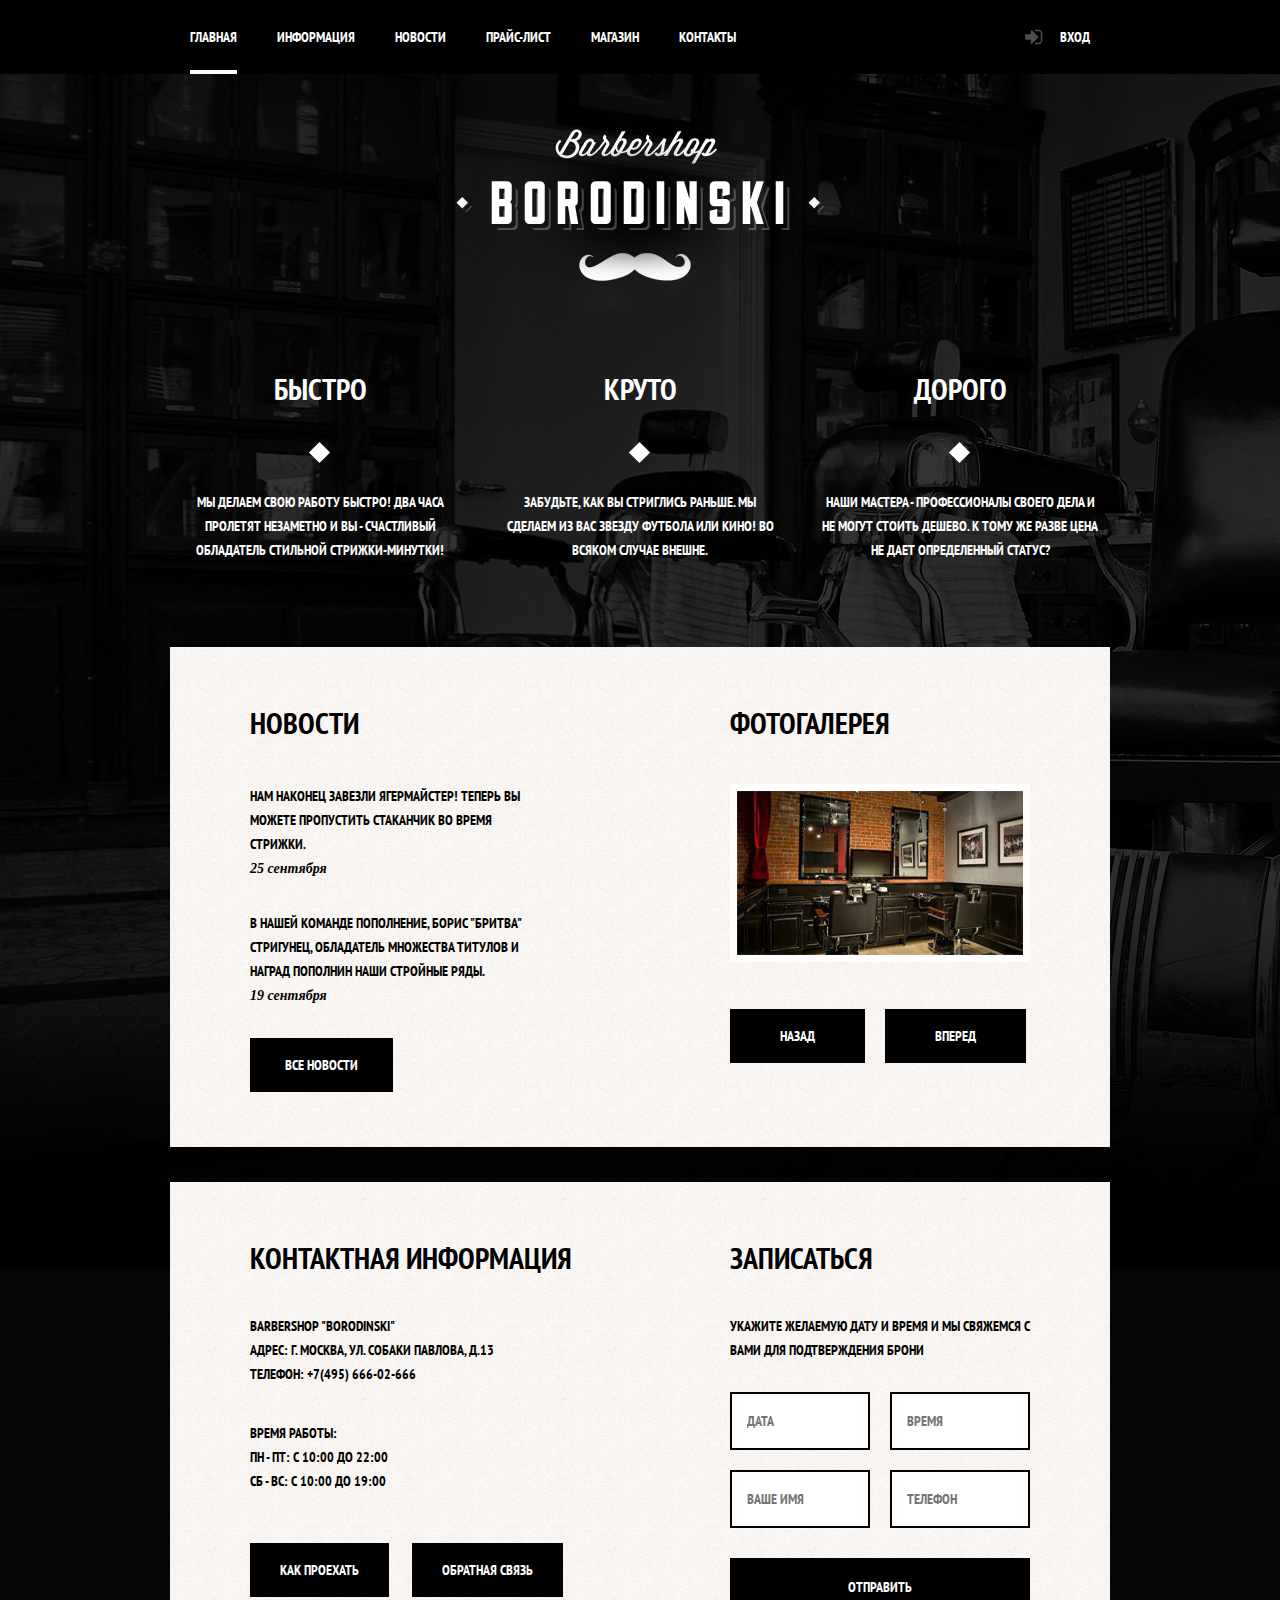
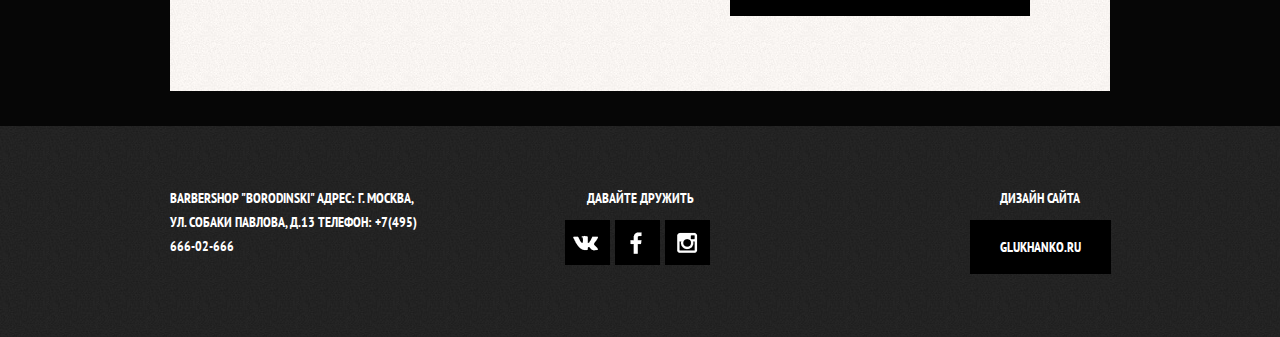
<file: index.html>
<!DOCTYPE html>
<html lang="ru">
<head>
  <meta charset="UTF-8">
  <meta http-equiv="X-UA-Compatible" content="IE=edge" />
  <title>Barbershop</title>
  <link rel="stylesheet" href="css/style.css">
  <link href="https://fonts.googleapis.com/css?family=PT+Sans+Narrow:400,700&subset=latin,cyrillic" rel="stylesheet" type="text/css">
  <link rel="icon" type="image/x-icon" href="favicon.ico">
</head>
<body>
  <header class="header">
    
      
     <div class="header__container clearfix">
       <nav class="header__menu">
             <ul>
               <li class="btn btn--active">Главная</li>
               <li ><a class="btn" href="#">Информация</a></li>
               <li><a class="btn" href="#">Новости</a></li>
               <li><a class="btn" href="price.html">Прайс-лист</a></li>
               <li><a class="btn" href="shop.html">Магазин</a></li>
               <li><a class="btn" href="#">Контакты</a></li>
             </ul>
           </nav>
           
           <div class="header__userblock">
             <a class="btn" href="#">Вход</a>
           </div>
    </div>
      
    <div class="login">
      <div class="login__title">
        Личный кабинет
      </div>
      <p>
        Введите пожалуйста свой логин и пароль<br>
        если вы забыли пароль
      </p>
      <form action="/" class="login__form" method="post">
        <input class="login__user-pass" type="text" placeholder="Логин">
        <input class="login__user-pass" type="password" placeholder="Пароль">
        <input type="checkbox" id="remember">
        <label class="login__checkbox" for="remember">Запомните меня</label>
        <a href="#">Я забыл пароль</a>
        <input class="btn" type="submit" value="Войти">
      </form>
      <div class="login__close" id="close"></div>
    </div>
        
  </header>
  
  
  
  <main class="content">
    
    
    <div class="content__container">
          <a href="index.html"><img src="img/logo.png" alt="Barbershop" class="content__logo" width="368" height="204"></a>
          
           
          <div class="content__features clearfix">
            
             <div class="content__features-item">
              <div class="content__features-title">
                Быстро
              </div>
              <p>
                Мы делаем свою работу быстро! 
                Два часа пролетят незаметно и вы - счастливый
                обладатель стильной стрижки-минутки!
              </p>
            </div>
            
             <div class="content__features-item">
              <div class="content__features-title">
                Круто
              </div>
              <p>
                Забудьте, как вы стриглись раньше.
                Мы сделаем из вас звезду футбола или кино!
                Во всяком случае внешне.
              </p>
            </div>
            
             <div class="content__features-item">
              <div class="content__features-title">
                Дорого
              </div>
              <p>
                Наши мастера - профессионалы своего дела и
                не могут стоить дешево. К тому же разве цена
                не дает определенный статус?
              </p>
            </div>
            
          </div>
          
          
          <div class="content__block clearfix">
            <div class="news">
              <h2 class="news__title">
                Новости
              </h2>
              <ul class="news__list">
                <li>
                  <a href="#">
                    Нам наконец завезли ягермайстер! Теперь вы
                    можете пропустить стаканчик во время стрижки.<br>
                    <i>25 сентября</i>
                  </a>
                </li>
                <li>
                  <a href="#">
                    В нашей команде пополнение, Борис "Бритва"
                    Стригунец, обладатель множества титулов
                    и наград пополнин наши стройные ряды.<br>
                    <i>19 сентября</i>
                  </a>
                </li>
              </ul>
              <a href="#" class="btn">Все новости</a>
            </div>
            
            <div class="gallery">
              <h2 class="gallery__title">
                Фотогалерея
              </h2>
              <a href="#"><img src="img/photo-gallery.jpg" alt="gallery" width="286" height="164"></a>
              <button class="btn" name="back">Назад</button>
              <button class="btn" name="forward">Вперед</button>
            </div>  
          </div>
          
          
          <div class="content__block clearfix">
            
             <div class="contacts">
              <h2 class="contacts__title">
                Контактная информация
              </h2>
              <p class="address">
                Barbershop "Borodinski"<br>
                Адрес: г. Москва, ул. Собаки Павлова, д.13<br>
                Телефон: +7(495) 666-02-666
              </p>
              <p class="contacts__time-work">
                Время работы:<br>
                Пн - Пт: с 10:00 до 22:00<br>
                Сб - Вс: с 10:00 до 19:00
              </p>
              <a href="#" class="btn">Как проехать</a>
              <a href="#" class="btn">Обратная связь</a>
            </div>
            
            <div class="register">
              <h2 class="register__title">
                Записаться
              </h2>
              <p>
                Укажите желаемую дату и время и мы свяжемся с вами для подтверждения брони
              </p>
              <form class="register__form" action="/" method="post">
                <input type="text" class="register__input" name="date" placeholder="Дата">
                <input type="text" class="register__input" name="time" placeholder="Время">
                <input type="text" class="register__input" name="name" placeholder="Ваше имя">
                <input type="text" class="register__input" name="phone" placeholder="Телефон">
                <input type="submit" class="btn" value="Отправить">
              </form>
            </div>
          </div>
    </div>
    
  </main>
  
  
  
  
  <footer class="footer">
  
    <div class="footer__container clearfix">
      <p class="address">
              Barbershop "Borodinski"
              Адрес: г. Москва, ул. Собаки Павлова, д.13
              Телефон: +7(495) 666-02-666
          </p>
          
          <div class="footer__social">
            <p class="footer_title">Давайте дружить</p>
            <a href="#" class="btn"><i class="footer__social-vk">vk.com</i></a>
            <a href="#" class="btn"><i class="footer__social-fb">facebook.com</i></a>
            <a href="#" class="btn"><i class="footer__social-inst">instagram.com</i></a>
          </div>
          
          <div class="footer__design">
            <p class="footer__design">
              Дизайн сайта
            </p>
            <a href="#" class="btn">glukhanko.ru</a>
          </div>
    </div>
  </footer>

  <!--модальное окно-->
  <script>
    var link = document.querySelector(".header__userblock a");
    var modal = document.querySelector(".login");
    var close = document.querySelector("#close");

    link.addEventListener("click", function(event){
      event.preventDefault();
      modal.classList.add("login--show");
    });

    close.addEventListener("click", function(event){
      event.preventDefault();
      modal.classList.remove("login--show");
    })



  </script>
</body>
</html>
</file>
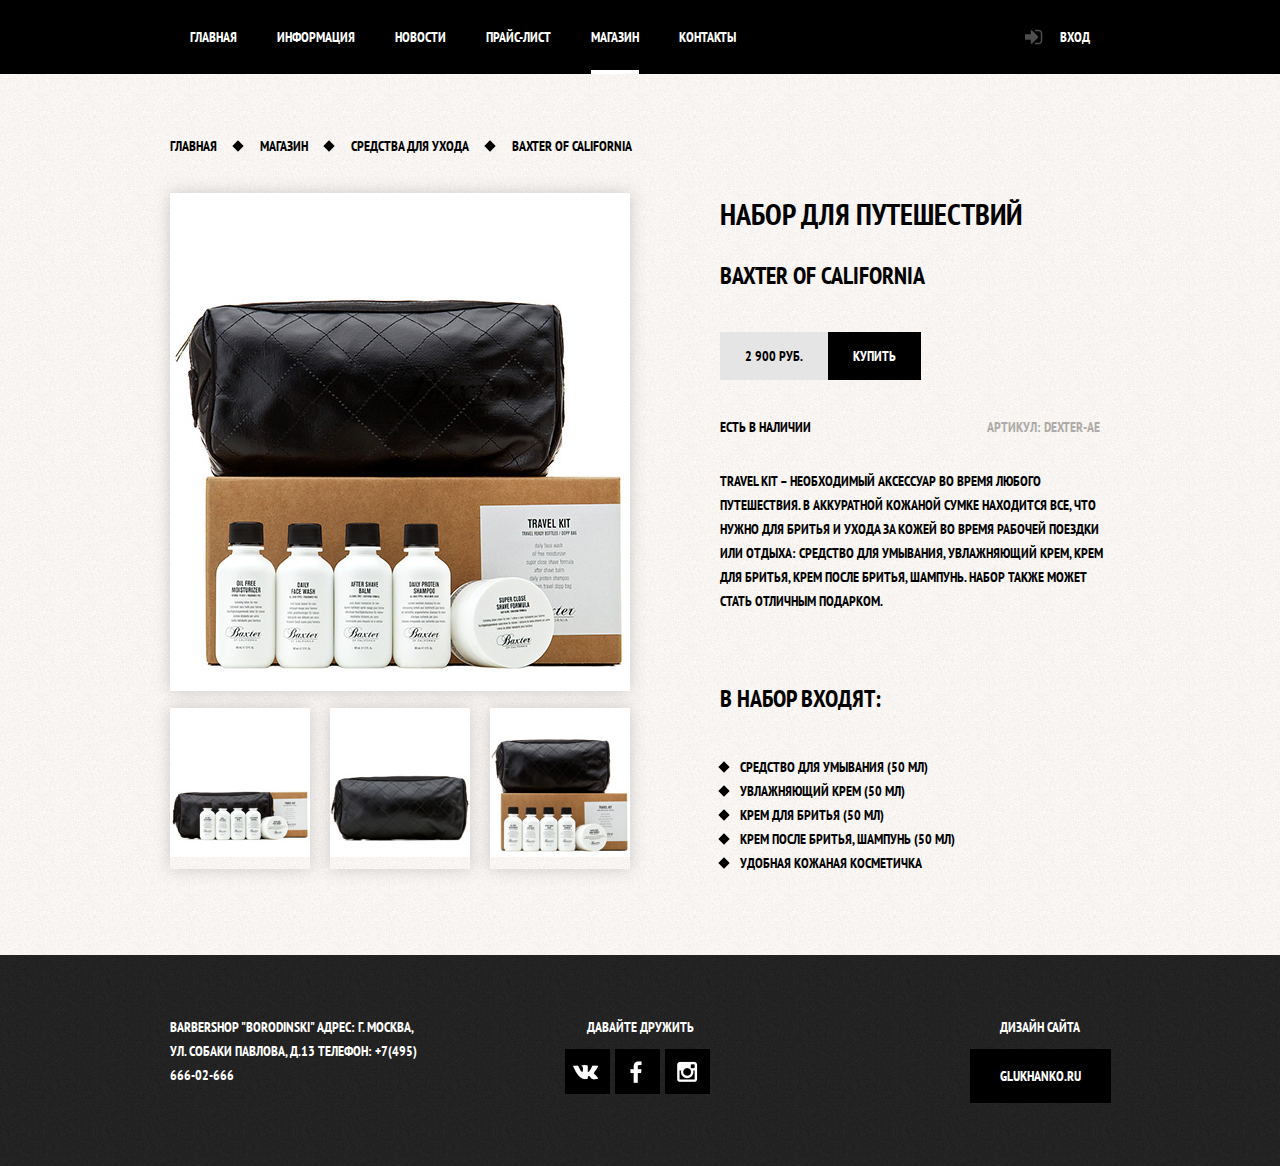
<file: item7.html>
<!DOCTYPE html>
<html lang="ru">
<head>
  <meta charset="UTF-8">
  <meta http-equiv="X-UA-Compatible" content="IE=edge" />
  <title>Магазин</title>
  <link rel="stylesheet" href="css/style.css">
  <link href="https://fonts.googleapis.com/css?family=PT+Sans+Narrow:400,700&subset=latin,cyrillic" rel="stylesheet" type="text/css">
  <link rel="icon" type="image/x-icon" href="favicon.ico">
</head>
<body class="inner-page">
  <header class="header">
    
      
     <div class="header__container clearfix">
       <nav class="header__menu">
             <ul>
               <li><a class="btn" href="index.html">Главная</a></li>
               <li ><a class="btn" href="#">Информация</a></li>
               <li><a class="btn" href="#">Новости</a></li>
               <li><a class="btn" href="price.html">Прайс-лист</a></li>
               <li class="btn btn--active">Магазин</li>
               <li><a class="btn" href="#">Контакты</a></li>
             </ul>
           </nav>
           
           <div class="header__userblock">
             <a class="btn" href="#">Вход</a>
           </div>
    </div>
      
    <div class="login">
      <div class="login__title">
        Личный кабинет
      </div>
      <p>
        Введите пожалуйста свой логин и пароль<br>
        если вы забыли пароль
      </p>
      <form action="/" class="login__form" method="post">
        <input class="login__user-pass" type="text" placeholder="Логин">
        <input class="login__user-pass" type="password" placeholder="Пароль">
        <input type="checkbox" id="remember">
        <label class="login__checkbox" for="remember">Запомните меня</label>
        <a href="#">Я забыл пароль</a>
        <input class="btn" type="submit" value="Войти">
      </form>
      <div class="login__close" id="close"></div>
    </div>
        
  </header>
  
  <section class="item7">
    <div class="item__container clearfix">
      <ul class="breadcrumbs">
          <li class="breadcrumbs__item"><a href="index.html">Главная</a></li>
          <li class="breadcrumbs__item"><a href="shop.html">Магазин</a></li>
          <li class="breadcrumbs__item"><a href="shop.html">Средства для ухода</a></li>
          <li class="breadcrumbs__item breadcrumbs__item--active">Baxter of California</li>
        </ul>
        
        <div class="item__images">
          <img class="item__images-big" src="../img/picture-item1-1.jpg" alt="" width="460" height="498">
          <a class="item__images-small" href="#">
            <img src="../img/picture-item1-2.jpg" alt="" width="140" height="149">
          </a>
            <a class="item__images-small" href="#">
            <img src="../img/picture-item1-3.jpg" alt="" width="140" height="149">
          </a>
          <a class="item__images-small" href="#">
            <img src="../img/picture-item1-4.jpg" alt="" width="140" height="149">
          </a>
        </div>
        
        <div class="item__descript">
          <h2 class="item__descript-title1">
            Набор для путешествий
          </h2>
          
          <h3 class="item__descript-title2">
            Baxter of California
          </h3>
          
          <div class="item__descript-buy clearfix">
            <div class="item__descript-buy-price">
              2 900 руб.
            </div>
            <button class="item__descript-buy-btn btn">Купить</button>
          </div>
          
          <div class="item__descript-goods-info clearfix">
            <span class="item__descript-available">
              Есть в наличии
            </span>
            <span class="item__descript-vendor-code">
              Артикул: Dexter-ae
            </span>
          </div>
          
          <p class="item__descript-about">
            Travel Kit – необходимый аксессуар во время любого путешествия. В аккуратной кожаной сумке находится все, что нужно для бритья и ухода за кожей во время рабочей поездки или отдыха: средство для умывания, увлажняющий крем, крем для бритья, крем после бритья, шампунь. Набор также может стать отличным подарком.
          </p>
          
          <p class="item__descript-complect">
            <h3 class="item__descript-title2">
              В набор входят:
            </h3>
            
            <ul class="item__descript-list">
              <li>Средство для умывания (50 мл)</li>
              <li>Увлажняющий крем (50 мл)</li>
              <li>Крем для бритья (50 мл)</li>
              <li>Крем после бритья, шампунь (50 мл)</li>
              <li>Удобная кожаная косметичка</li>
            </ul>
          </p>
        </div>
    </div>
  </section>
  
  <footer class="footer">
  
    <div class="footer__container clearfix">
      <p class="address">
              Barbershop "Borodinski"
              Адрес: г. Москва, ул. Собаки Павлова, д.13
              Телефон: +7(495) 666-02-666
          </p>
          
          <div class="footer__social">
            <p class="footer_title">Давайте дружить</p>
            <a href="#" class="btn"><i class="footer__social-vk">vk.com</i></a>
            <a href="#" class="btn"><i class="footer__social-fb">facebook.com</i></a>
            <a href="#" class="btn"><i class="footer__social-inst">instagram.com</i></a>
          </div>
          
          <div class="footer__design">
            <p class="footer__design">
              Дизайн сайта
            </p>
            <a href="#" class="btn">glukhanko.ru</a>
          </div>
    </div>
</footer> 
</body>
</html>
</file>
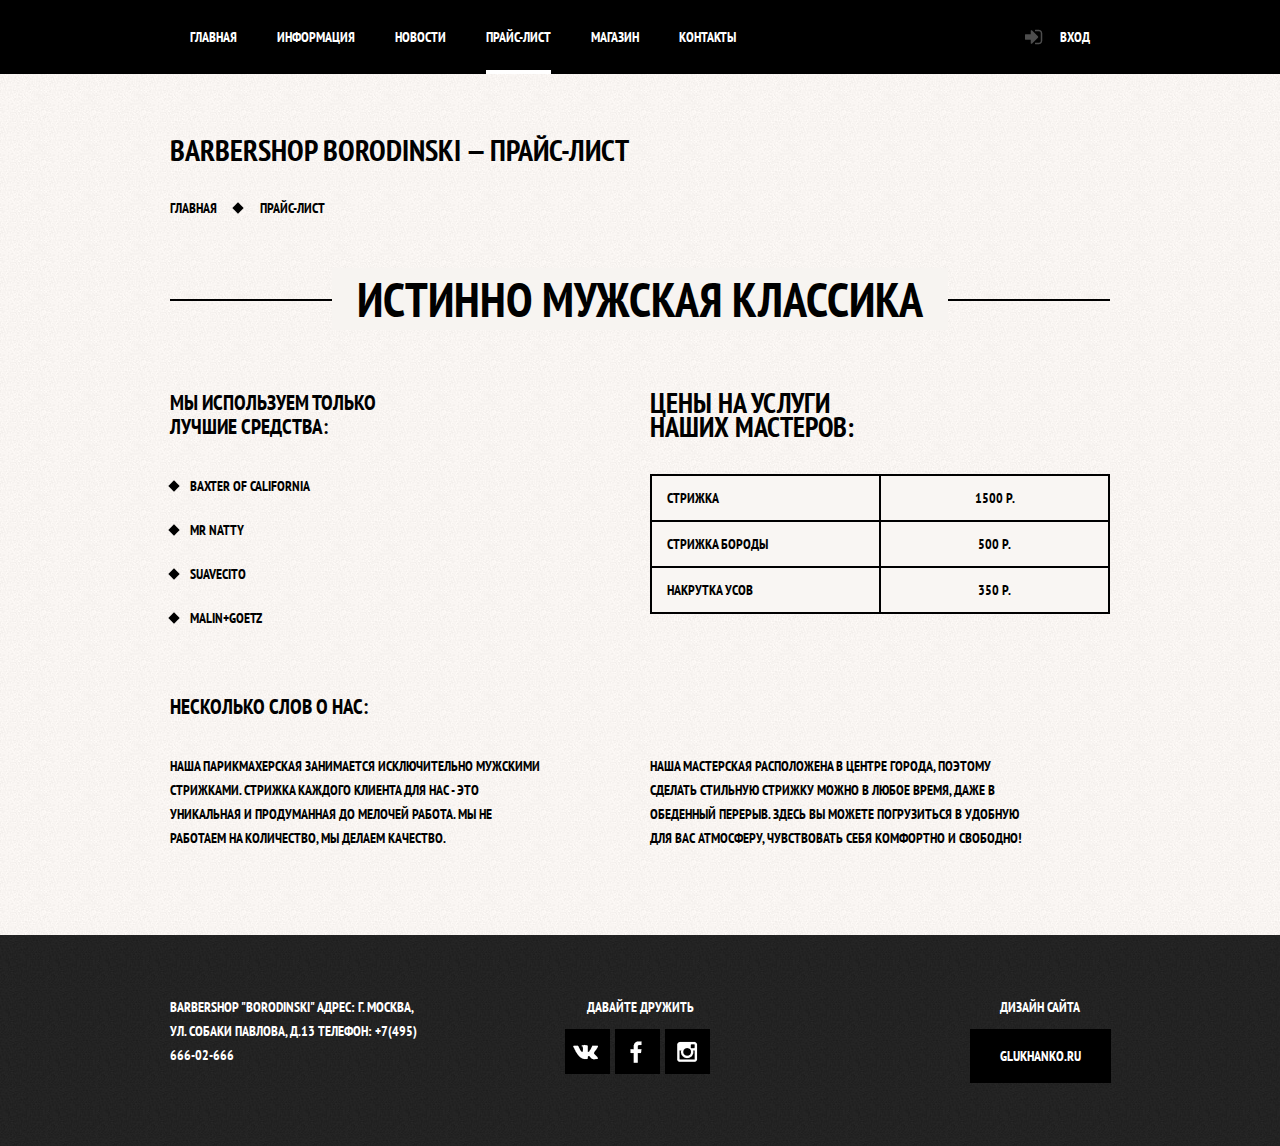
<file: price.html>
<!DOCTYPE html>
<html lang="ru">
<head>
  <meta charset="UTF-8">
  <meta http-equiv="X-UA-Compatible" content="IE=edge" />
  <title>Прайс-лист</title>
  <link rel="stylesheet" href="css/style.css">
  <link href="https://fonts.googleapis.com/css?family=PT+Sans+Narrow:400,700&subset=latin,cyrillic"
  rel="stylesheet" type="text/css">
  <link rel="icon" type="image/x-icon" href="favicon.ico">
</head>
<body class="inner-page">
  <header class="header">
    
      
     <div class="header__container clearfix">
       <nav class="header__menu">
             <ul>
               <li><a class="btn" href="index.html">Главная</a></li>
               <li ><a class="btn" href="#">Информация</a></li>
               <li><a class="btn" href="#">Новости</a></li>
               <li class="btn btn--active">Прайс-лист</li>
               <li><a class="btn" href="shop.html">Магазин</a></li>
               <li><a class="btn" href="#">Контакты</a></li>
             </ul>
           </nav>
           
           <div class="header__userblock">
             <a class="btn" href="#">Вход</a>
           </div>
    </div>
      
    <div class="login">
      <div class="login__title">
        Личный кабинет
      </div>
      <p>
        Введите пожалуйста свой логин и пароль<br>
        если вы забыли пароль
      </p>
      <form action="/" class="login__form" method="post">
        <input class="login__user-pass" type="text" placeholder="Логин">
        <input class="login__user-pass" type="password" placeholder="Пароль">
        <input type="checkbox" id="remember">
        <label class="login__checkbox" for="remember">Запомните меня</label>
        <a href="#">Я забыл пароль</a>
        <input class="btn" type="submit" value="Войти">
      </form>
      <div class="login__close" id="close"></div>
    </div>
        
  </header>
  
  <div class="price__content">
    
    <div class="price__container">
      <header class="price__content-header">
        <h2 class="price__content-header-title">
          Barbershop Borodinski &mdash; прайс-лист
        </h2>
        <ul class="breadcrumbs">
          <li class="breadcrumbs__item"><a href="index.html">Главная</a></li>
          <li class="breadcrumbs__item breadcrumbs__item--active">Прайс-лист</li>
        </ul>
      </header>
      
      <section class="price__content-main clearfix">
        <div class="price__content-main-title">
          <h2>Истинно мужская классика</h2>
        </div>
        <div class="price__content-main-left">
          <h2 class="price__content-main-subtitle">
            Мы используем только<br>
            лучшие средства:
          </h2>
          <ul class="price__content-main-list">
            <li>Baxter of California</li>
            <li>Mr Natty</li>
            <li>Suavecito</li>
            <li>Malin+Goetz</li>  
          </ul>
        </div>
        <div class="price__content-main-right">
          <h1 class="price__content-main-subtitle">
            Цены на услуги<br>
            наших мастеров:
          </h1>
          <table class="price__content-main-price">
            <tr>
              <td>стрижка</td>
              <td>1500 р.</td>
            </tr>
            <tr>
              <td>стрижка бороды</td>
              <td>500 р.</td>
            </tr>
            <tr>
              <td>накрутка усов</td>
              <td>350 р.</td>
            </tr>
          </table>
        </div>
        <div class="price__content-main-aboutus clearfix">
          <h2 class="price__content-main-subtitle">
            Несколько слов о нас:
          </h2>
          <p>
            Наша парикмахерская занимается исключительно мужскими стрижками. Стрижка каждого клиента для нас - это уникальная и продуманная до мелочей работа. Мы не работаем на количество, мы делаем качество.
          </p>
          <p>
            Наша мастерская расположена в центре города, поэтому сделать стильную стрижку можно в любое время, даже в обеденный перерыв. Здесь вы можете погрузиться в удобную для вас атмосферу, чувствовать себя комфортно и свободно!
          </p>
        </div>
      </section>
    </div>
    
  </div>
  
  <footer class="footer">
  
    <div class="footer__container clearfix">
      <p class="address">
              Barbershop "Borodinski"
              Адрес: г. Москва, ул. Собаки Павлова, д.13
              Телефон: +7(495) 666-02-666
          </p>
          
          <div class="footer__social">
            <p class="footer_title">Давайте дружить</p>
            <a href="#" class="btn"><i class="footer__social-vk">vk.com</i></a>
            <a href="#" class="btn"><i class="footer__social-fb">facebook.com</i></a>
            <a href="#" class="btn"><i class="footer__social-inst">instagram.com</i></a>
          </div>
          
          <div class="footer__design">
            <p class="footer__design">
              Дизайн сайта
            </p>
            <a href="#" class="btn">glukhanko.ru</a>
          </div>
    </div>
</footer> 
</body>
</html>
</file>
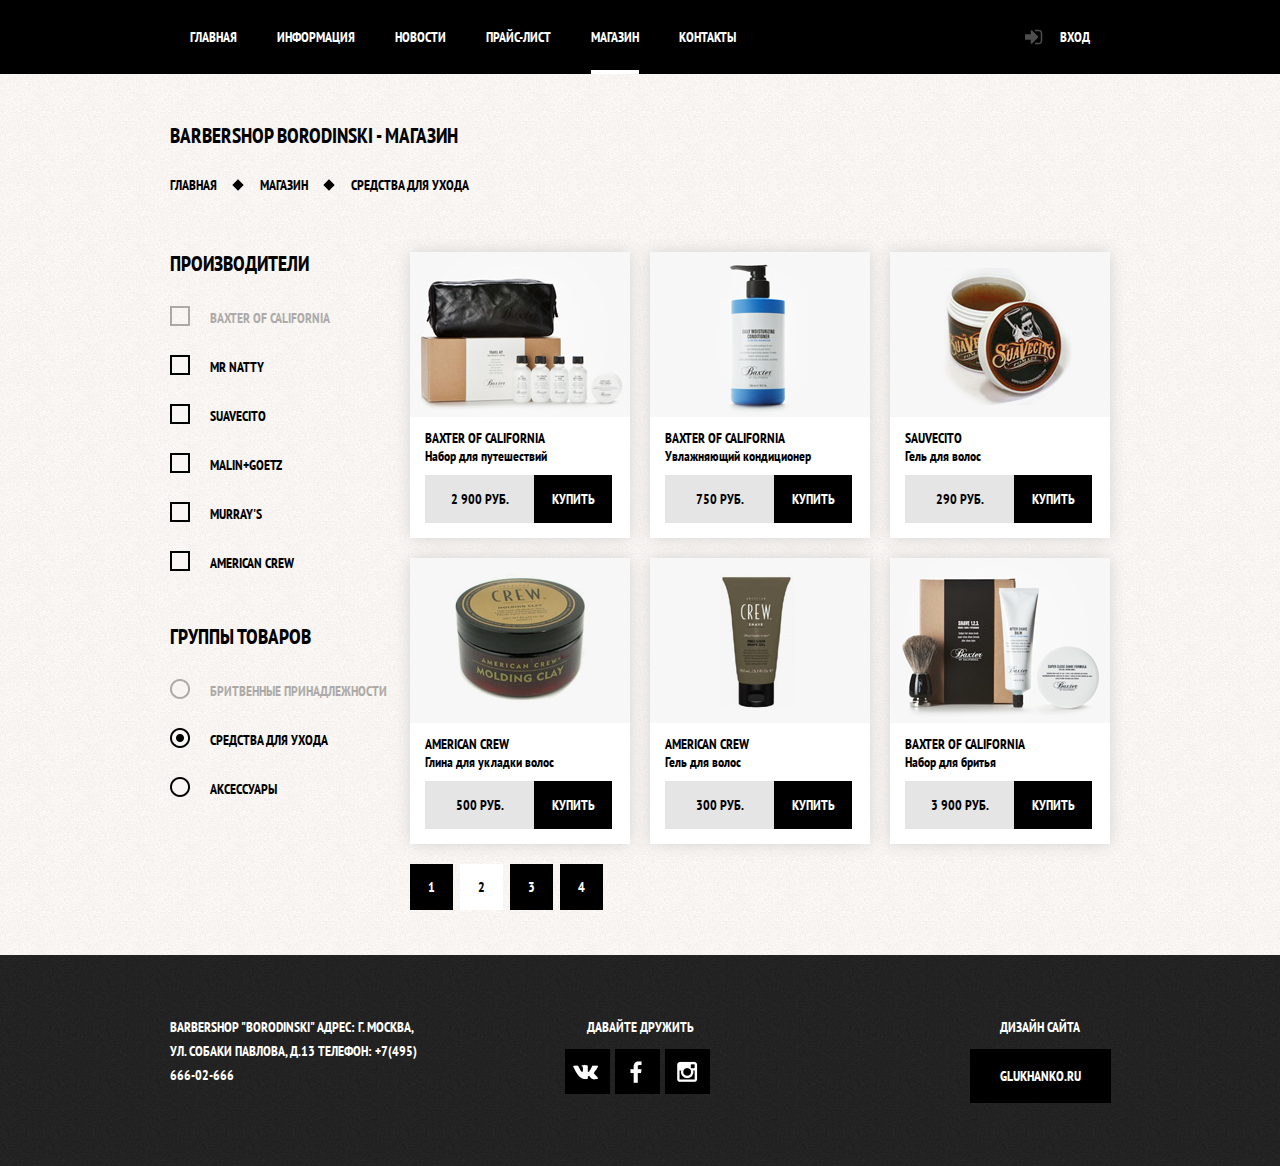
<file: shop.html>
<!DOCTYPE html>
<html lang="ru">
<head>
  <meta charset="UTF-8">
  <meta http-equiv="X-UA-Compatible" content="IE=edge" />
  <title>Магазин</title>
  <link rel="stylesheet" href="css/style.css">
  <link href="https://fonts.googleapis.com/css?family=PT+Sans+Narrow:400,700&subset=latin,cyrillic" rel="stylesheet" type="text/css">
  <link rel="icon" type="image/x-icon" href="favicon.ico">
</head>
<body class="inner-page">
  <header class="header">
    
      
     <div class="header__container clearfix">
       <nav class="header__menu">
             <ul>
               <li><a class="btn" href="index.html">Главная</a></li>
               <li ><a class="btn" href="#">Информация</a></li>
               <li><a class="btn" href="#">Новости</a></li>
               <li><a class="btn" href="price.html">Прайс-лист</a></li>
               <li class="btn btn--active">Магазин</li>
               <li><a class="btn" href="#">Контакты</a></li>
             </ul>
           </nav>
           
           <div class="header__userblock">
             <a class="btn" href="#">Вход</a>
           </div>
    </div>
      
    <div class="login">
      <div class="login__title">
        Личный кабинет
      </div>
      <p>
        Введите пожалуйста свой логин и пароль<br>
        если вы забыли пароль
      </p>
      <form action="/" class="login__form" method="post">
        <input class="login__user-pass" type="text" placeholder="Логин">
        <input class="login__user-pass" type="password" placeholder="Пароль">
        <input type="checkbox" id="remember">
        <label class="login__checkbox" for="remember">Запомните меня</label>
        <a href="#">Я забыл пароль</a>
        <input class="btn" type="submit" value="Войти">
      </form>
      <div class="login__close" id="close"></div>
    </div>
        
  </header>
  
  <div class="shop-content">
   
    <div class="shop__container clearfix">
      <header class="shop-content__header">
        <h2 class="shop-content__header-title">
          Barbershop Borodinski - Магазин
        </h2>
        <ul class="breadcrumbs">
          <li class="breadcrumbs__item"><a href="index.html">Главная</a></li>
          <li class="breadcrumbs__item"><a href="shop.html">Магазин</a></li>
          <li class="breadcrumbs__item breadcrumbs__item--active">Средства для ухода</li>
        </ul>
      </header>
      <form class="shop-content__filter" action="/" method="post">
        <div class="shop-content__filter-item">
          <h2 class="shop-content__filter-title">
            Производители
          </h2>
          <input type="checkbox" name="baxter" id="baxter" disabled>
          <label class="shop-content__filter-checkbox" for="baxter">Baxter of California</label>
          
          <input type="checkbox" name="mrnatty" id="mrnatty">
          <label class="shop-content__filter-checkbox" for="mrnatty">Mr Natty</label>
          
          <input type="checkbox" name="suavecito" id="suavecito">
          <label class="shop-content__filter-checkbox" for="suavecito">Suavecito</label>
          
          <input type="checkbox" name="malingoetz" id="malingoetz">
          <label class="shop-content__filter-checkbox" for="malingoetz">Malin+Goetz</label>
          
          <input type="checkbox" name="murrays" id="murrays">
          <label class="shop-content__filter-checkbox" for="murrays">Murray's</label>
          
          <input type="checkbox" name="americancrew" id="americancrew">
          <label class="shop-content__filter-checkbox" for="americancrew">American crew</label>
        </div>
        
        
        <div class="shop-content__filter-item">
          <h2 class="shop-content__filter-title">
            Группы товаров
          </h2>
          <input type="radio" name="goods-group" value="group1" id="group1" disabled>
          <label class="shop-content__filter-radio" for="group1">Бритвенные принадлежности</label>
          
          <input type="radio" name="goods-group" value="group2" id="group2" checked>
          <label class="shop-content__filter-radio" for="group2">Средства для ухода</label>
          
          <input type="radio" name="goods-group" value="group3" id="group3">
          <label class="shop-content__filter-radio" for="group3">Аксессуары</label>
        </div>
      </form>
      
      
      <div class="shop-content__items">
       
        <div class="shop-content__item">
          <a href="item7.html">
            <img src="../img/picture-shop-item1.jpg" alt="item1" width="220" height="165">
          </a>
          <div class="shop-content__item-text clearfix">
            <a href="item7.html"><h2>Baxter of California</h2></a>
            <a href="#"><p>Набор для путешествий</p></a>
            <div class="shop-content__item-price">
              2 900 руб.
            </div>
            <button class="btn">Купить</button>
          </div>
        </div>
        
       
        <div class="shop-content__item">
          <a href="#"><img src="../img/picture-shop-item2.jpg" alt="item1" width="220" height="165"></a>
          <div class="shop-content__item-text clearfix">
            <a href="#"><h2>Baxter of California</h2></a>
            <a href="#"><p>Увлажняющий кондиционер </p></a>
            <div class="shop-content__item-price">
              750 руб.
            </div>
            <button class="btn">Купить</button>
          </div>
        </div>
        
       
        <div class="shop-content__item">
          <a href="#"><img src="../img/picture-shop-item3.jpg" alt="item1" width="220" height="165"></a>
          <div class="shop-content__item-text clearfix">
            <a href="#"><h2>Sauvecito</h2></a>
            <a href="#"><p>Гель для волос</p></a>
            <div class="shop-content__item-price">
              290 руб.
            </div>
            <button class="btn">Купить</button>
          </div>
        </div>
        
        <div class="shop-content__item">
          <a href="#"><img src="../img/picture-shop-item4.jpg" alt="item1" width="220" height="165"></a>
          <div class="shop-content__item-text clearfix">
            <a href="#"><h2>American crew</h2></a>
            <a href="#"><p>Глина для укладки волос </p></a>
            <div class="shop-content__item-price">
              500 руб.
            </div>
            <button class="btn">Купить</button>
          </div>
        </div>
       
        <div class="shop-content__item">
          <a href="#"><img src="../img/picture-shop-item5.jpg" alt="item1" width="220" height="165"></a>
          <div class="shop-content__item-text clearfix">
            <a href="#"><h2>American crew</h2></a>
            <a href="#"><p>Гель для волос</p></a>
            <div class="shop-content__item-price">
              300 руб.
            </div>
            <button class="btn">Купить</button>
          </div>
        </div>
        
        <div class="shop-content__item">
          <a href="#"><img src="../img/picture-shop-item6.jpg" alt="item1" width="220" height="165"></a>
          <div class="shop-content__item-text clearfix">
            <a href="#"><h2>Baxter of California</h2></a>
            <a href="#"><p>Набор для бритья</p></a>
            <div class="shop-content__item-price">
              3 900 руб.
            </div>
            <button class="btn">Купить</button>
          </div>
        </div>
        
        <ul class="pagination">
          <li><a class="btn" href="#">1</a></li>
          <li class="btn btn--active">2</li>
          <li><a class="btn" href="#">3</a></li>
          <li><a class="btn" href="#">4</a></li>
        </ul>
        
      </div>
    </div>
    
  </div>
  
  <footer class="footer">
  
    <div class="footer__container clearfix">
      <p class="address">
              Barbershop "Borodinski"
              Адрес: г. Москва, ул. Собаки Павлова, д.13
              Телефон: +7(495) 666-02-666
          </p>
          
          <div class="footer__social">
            <p class="footer_title">Давайте дружить</p>
            <a href="#" class="btn"><i class="footer__social-vk">vk.com</i></a>
            <a href="#" class="btn"><i class="footer__social-fb">facebook.com</i></a>
            <a href="#" class="btn"><i class="footer__social-inst">instagram.com</i></a>
          </div>
          
          <div class="footer__design">
            <p class="footer__design">
              Дизайн сайта
            </p>
            <a href="#" class="btn">glukhanko.ru</a>
          </div>
    </div>
</footer> 
</body>
</html>
</file>
<file: css/style.css>
.inner-page{background:#f8f5f2 url("../img/background2.jpg")}.breadcrumbs{list-style:none;padding:0;margin:0;margin-bottom:35px}.breadcrumbs__item{position:relative;display:inline-block;padding-right:25px;margin-right:15px}.breadcrumbs__item a{text-decoration:none;color:#000}.breadcrumbs__item:not(.breadcrumbs__item--active)::after{content:"";position:absolute;right:0;bottom:8px;width:8px;height:8px;-webkit-transform:rotate(45deg);-ms-transform:rotate(45deg);transform:rotate(45deg);background-color:#000}h1,h2,h3,h4,h5,h6,p,ul{margin:0;padding:0}body{background:#212121 url("../img/background.png") no-repeat;color:#fff;font-family:'PT Sans Narrow',sans-serif;font-size:14px;line-height:24px;text-transform:uppercase;font-weight:bold;margin:0}main{display:block}.clearfix{content:"";display:table;clear:both}.btn{display:inline-block;color:#fff;font-family:'PT Sans Narrow',sans-serif;font-size:14px;line-height:24px;text-transform:uppercase;text-decoration:none;font-weight:bold;background:#000;padding:15px;border:none}.btn a{color:#fff;text-decoration:none}.btn:hover:not(.btn--active){background-color:#663d15;cursor:pointer;border-color:transparent}.header{background:#000;margin:0;padding:0}.header .btn{padding:25px 20px;position:relative}.header .btn:not(.btn--active):hover{background-color:#242424}.header .btn--active::after{content:"";position:absolute;bottom:0;left:20px;right:20px;height:4px;background:#fff}.header__container{width:940px;padding:0 10px;margin:auto}.header__menu{float:left;font-size:0;width:700px}.header__menu ul{list-style:none;padding:0;margin:0}.header__menu li{display:inline-block}.header__userblock{position:relative;float:right}.header__userblock .btn{padding-left:50px}.header__userblock::before{content:"";position:absolute;top:29px;left:15px;width:18px;height:16px;background:url(../img/sprite.png) no-repeat;z-index:1000;background-position:-5px -5px;opacity:.3}.header__userblock:hover:hover::before{opacity:1;cursor:pointer;background-color:#242424}.content__container{width:940px;padding:0 10px;margin:auto}.content__logo{display:block;margin:auto;margin-top:55px;margin-bottom:35px;text-decoration:none;color:#fff}.content__features{margin-bottom:85px}.content__features-item{float:left;width:300px;margin-right:20px;text-align:center}.content__features-item p{margin:0;padding:0 10px}.content__features-item:last-child{margin-right:0}.content__features-title{position:relative;margin-bottom:30px;padding-bottom:50px;font-size:30px;line-height:42px;font-weight:bold}.content__features-title:after{content:"";position:absolute;left:50%;bottom:0;-webkit-transform:rotate(45deg);-ms-transform:rotate(45deg);transform:rotate(45deg);margin-left:-8px;display:block;width:15px;height:15px;background-color:#fff}.content__block{margin-bottom:35px;padding:55px 80px;background:#f8f5f2 url("../img/background2.jpg");color:#000}.news{float:left;width:300px;padding-right:20px;margin-right:140px}.news .btn{padding-left:35px;padding-right:35px}.news__title{font-size:30px;line-height:42px;font-weight:bold;text-transform:uppercase;margin:0;margin-bottom:40px}.news__list{margin:0;padding:0;list-style:none}.news__list a{text-decoration:none;color:#000;font-weight:bold}.news__list li{margin-bottom:30px}.news__list i{font-family:"Georgia",serif;text-transform:lowercase}.gallery{float:right;width:300px;padding-left:20px;margin-right:0;font-size:0}.gallery img{border:7px solid #fff;margin-bottom:35px}.gallery .btn{padding-left:50px;padding-right:50px}.gallery .btn[name="back"]{margin-right:20px}.gallery .btn[name="forward"]{margin-right:0}.gallery__title{font-size:30px;line-height:42px;font-weight:bold;text-transform:uppercase;margin:0;margin-bottom:40px}.contacts{float:left;width:380px;margin-right:100px}.contacts .address{margin-bottom:35px}.contacts .contacts__time-work{margin:0;margin-bottom:50px}.contacts .btn{padding-left:30px;padding-right:30px}.contacts a:first-of-type{margin-right:20px}.contacts__title{font-size:30px;line-height:42px;font-weight:bold;text-transform:uppercase;margin:0;margin-bottom:35px}.register{float:right;width:300px;font-size:0}.register input[type="submit"]{margin-top:10px}.register p{margin:0;margin-bottom:30px;font-family:'PT Sans Narrow',sans-serif;font-size:14px;line-height:24px;text-transform:uppercase;font-weight:bold}.register input{display:inline-block;width:106px;border:2px solid #000;padding:15px;margin-bottom:20px;font-family:'PT Sans Narrow',sans-serif;font-size:14px;line-height:24px;text-transform:uppercase;font-weight:bold}.register input:focus{outline:none}.register input:nth-child(odd){margin-right:20px}.register .btn{width:100%}.register__title{font-size:30px;line-height:42px;font-weight:bold;text-transform:uppercase;margin:0;margin-bottom:35px}.address{margin:0}.footer{background:#232323 url("../img/background3_03.jpg");padding-top:60px;padding-bottom:60px}.footer .address{float:left;width:255px;margin-right:20px;padding-right:45px}.footer .btn:hover{background:#fff;color:#000}.footer__container{width:940px;padding:0 10px;margin:auto}.footer__social{float:left;width:300px;margin-right:20px;font-size:0;text-align:center}.footer__social p{margin:0;font-family:'PT Sans Narrow',sans-serif;font-size:14px;line-height:24px;text-transform:uppercase;font-weight:bold;padding-bottom:10px}.footer__social i{position:absolute;display:block;background:url("../img/sprite.png") no-repeat}.footer__social a{position:relative;width:45px;height:45px;font-size:0;line-height:0;padding:0;margin-right:5px}.footer__social .footer__social-vk{top:15px;left:8px;width:25px;height:16px;background-position:-259px -5px}.footer__social .btn:hover .footer__social-vk{background-position:-294px -5px}.footer__social .footer__social-fb{top:12px;left:15px;width:12px;height:22px;background-position:-93px -5px}.footer__social .btn:hover .footer__social-fb{background-position:-115px -5px}.footer__social .footer__social-inst{top:12px;left:12px;width:21px;height:21px;background-position:-137px -5px}.footer__social .btn:hover .footer__social-inst{background-position:-168px -5px}.footer__design{float:right;width:140px;padding-left:160px;text-align:center}.footer__design .btn{padding-left:30px;padding-right:30px}.footer__design p{margin:0;margin-bottom:10px}.login{display:none;position:fixed;left:50%;top:120px;z-index:1000;width:300px;padding:55px 80px;margin-left:-150px;color:#000;background:url(../img/background2.jpg)}.login p{margin:0;margin-bottom:30px}.login input[type="checkbox"]{display:none}.login input[type="checkbox"]:checked+.login__checkbox::before{background-position:-63px -5px}.login input[type="submit"]{display:block;margin-top:15px;padding-top:15px;padding-bottom:15px;width:100%}.login a{color:#000;float:right}.login__close{content:"";position:absolute;top:55px;right:-71px;width:21px;height:21px;background:url("../img/sprite.png") no-repeat;background-position:-330px -5px;opacity:.5}.login__close:hover{opacity:1;cursor:pointer}.login__checkbox{position:relative;padding-left:30px}.login__checkbox::before{content:"";position:absolute;left:0;top:0;display:inline-block;width:20px;height:20px;background:url("../img/sprite.png") no-repeat;background-position:-33px -5px}.login__title{font-size:30px;line-height:42px;margin-bottom:25px}.login__user-pass{font-family:'PT Sans Narrow',sans-serif;font-size:14px;line-height:24px;text-transform:uppercase;font-weight:bold;width:266px;border:2px solid #000;margin:0;margin-bottom:10px;padding:10px 15px;background:#f9f6f3}.login__user-pass:focus{outline:none}.login--show{display:block}.price__content{color:#000;padding-top:55px;padding-bottom:55px}.price__container{width:940px;padding:0 10px;margin:auto}.price__content-header{margin-bottom:55px}.price__content-header-title{font-size:30px;line-height:42px;margin:0;margin-bottom:25px}.price__content-main-title{margin-bottom:65px;text-align:center}.price__content-main-title h2{position:relative;z-index:2;display:inline;padding:0 25px;font-size:48px;line-height:48px;background:#f7f4f1}.price__content-main-title::after{content:"";position:relative;top:-25px;z-index:1;display:block;width:100%;border-bottom:2px solid #000}.price__content-main-subtitle{margin:0;margin-bottom:35px}.price__content-main-left{float:left;width:460px;margin-right:20px}.price__content-main-list{list-style:none;margin:0;margin-bottom:65px;padding:0}.price__content-main-list li{position:relative;padding-left:20px;margin-bottom:20px}.price__content-main-list li::before{content:"";position:absolute;top:8px;left:0;display:block;width:8px;height:8px;-webkit-transform:rotate(45deg);-ms-transform:rotate(45deg);transform:rotate(45deg);background-color:#000}.price__content-main-right{float:right;width:460px}.price__content-main-price{border-collapse:collapse;width:460px}.price__content-main-price td{border:2px solid #000;padding:10px 15px;background-color:#f9f6f3}.price__content-main-price td:nth-child(odd){width:50%}.price__content-main-price td:nth-child(even){text-align:center}.price__content-main-aboutus{clear:both;margin-bottom:30px}.price__content-main-aboutus p{float:left;width:380px;margin:0;margin-right:20px;padding-right:80px}.price__content-main-aboutus p:last-of-type{margin-right:0}.shop-content{padding-top:50px;color:#000;margin-bottom:45px}.shop__container{width:940px;padding:0 10px;margin:auto}.shop-content__header{margin-bottom:55px}.shop-content__header-title{margin-bottom:25px}.shop-content__filter{float:left;width:220px;margin-right:20px}.shop-content__filter input{display:none}.shop-content__filter label{position:relative;display:block;margin-bottom:25px;padding-left:40px}.shop-content__filter input:not(:disabled)+label:hover{color:#663d15}.shop-content__filter input:disabled+label{opacity:.3}.shop-content__filter label::before{content:"";position:absolute;left:0;display:block}.shop-content__filter-checkbox::before{width:20px;height:20px;background:url("../img/sprite.png") no-repeat;background-position:-33px -5px}input[type="checkbox"]:checked+.shop-content__filter-checkbox::before{background-position:-63px -5px}.shop-content__filter-radio::before{width:20px;height:20px;background:url("../img/sprite.png") no-repeat;background-position:-199px -5px}input[type="radio"]:checked+.shop-content__filter-radio::before{background-position:-229px -5px}.shop-content__filter-title{margin-bottom:30px}.shop-content__filter-item{margin-bottom:50px}.shop-content__items{float:right;width:700px;font-size:0}.shop-content__item{display:inline-block;margin-right:20px;margin-bottom:20px;box-shadow:0 0 15px 0 #d3d3d3;background-color:#fff}.shop-content__item a{color:#000;text-decoration:none}.shop-content__item-text{padding:15px;padding-top:0}.shop-content__item h2{font-size:14px;line-height:18px}.shop-content__item p{font-size:14px;line-height:18px;text-transform:none;margin-bottom:10px}.shop-content__item-price{float:left;width:109px;padding-top:15px;padding-bottom:15px;font-size:14px;line-height:18px;text-align:center;background-color:#e5e5e5}.shop-content__item .btn{float:right;width:78px;padding-top:15px;padding-bottom:15px;line-height:18px}.shop-content__item:nth-child(3n){margin-right:0}.pagination li{display:inline-block}.pagination .btn{padding:11px 18px;margin-right:7px}.pagination .btn--active{background:#fff;color:#000}.item7{color:#000;padding-top:60px;padding-bottom:80px}.item__container{width:940px;padding:0 10px;margin:auto}.item__images{float:left;font-size:0;width:460px;margin-right:60px}.item__images-big{box-shadow:0 0 15px 0 rgba(100,100,100,0.3);margin-bottom:5px}.item__images-small{display:inline-block;margin-right:20px;box-shadow:0 0 15px 0 rgba(100,100,100,0.3)}.item__images-small:last-child{margin-right:0}.item__descript{float:right;width:390px;padding-left:10px}.item__descript-title1{font-size:30px;line-height:42px;margin-bottom:20px}.item__descript-title2{font-size:24px;line-height:42px;margin-bottom:35px}.item__descript-buy{margin-bottom:35px}.item__descript-buy-price{float:left;padding:15px 25px;font-size:14px;line-height:18px;background-color:#e5e5e5}.item__descript-buy-btn{float:right;padding:15px 25px;font-size:14px;line-height:18px}.item__descript-goods-info{position:relative;width:100%;margin-bottom:30px}.item__descript-vendor-code{position:absolute;right:10px;opacity:.3;margin-right:0}.item__descript-about{margin-bottom:65px}.item__descript-list{list-style:none}.item__descript-list li{position:relative;padding-left:20px}.item__descript-list li::before{content:"";display:block;position:absolute;left:0;top:8px;width:8px;height:8px;-webkit-transform:rotate(45deg);-ms-transform:rotate(45deg);transform:rotate(45deg);background-color:#000}
</file>
